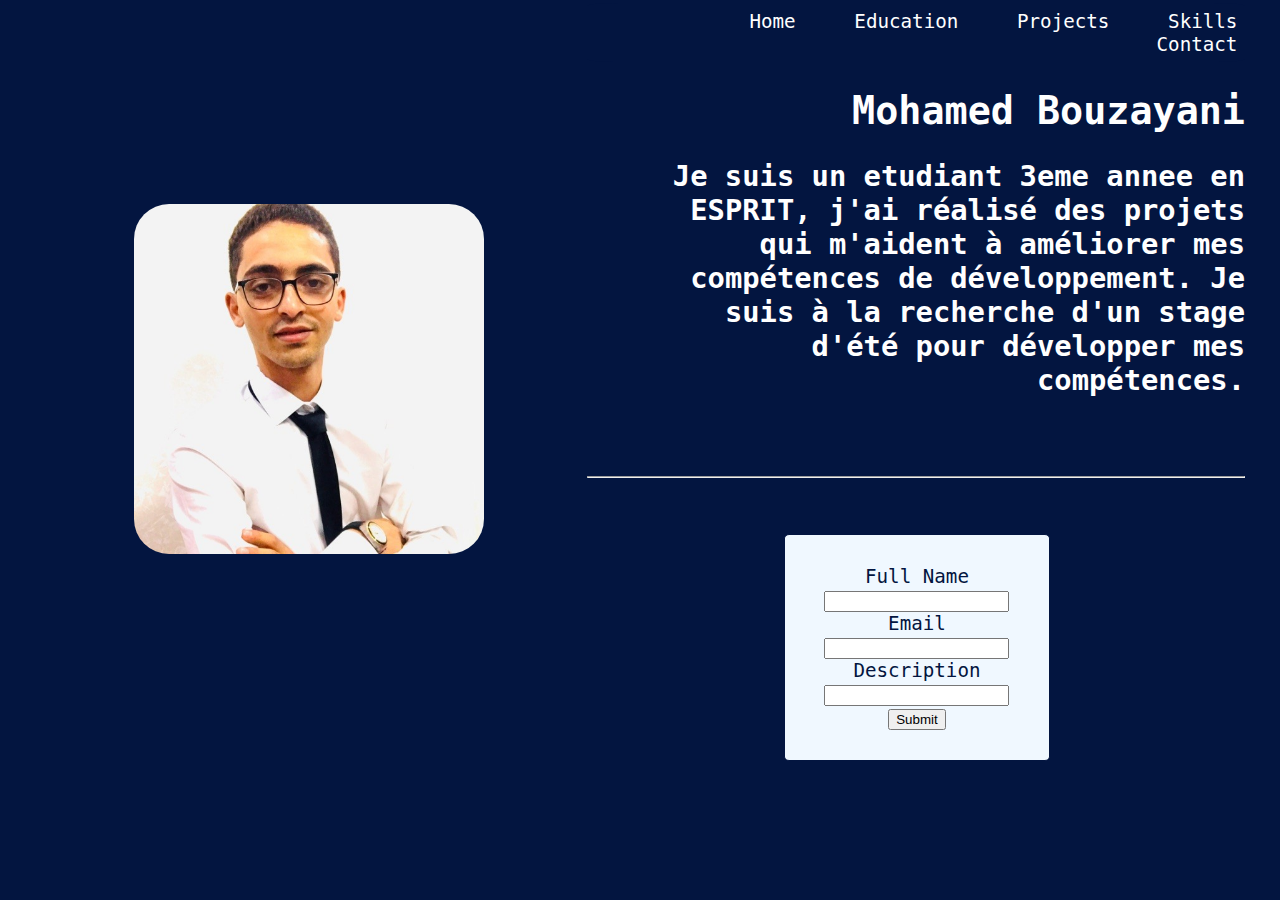
<file: contact.html>
<!DOCTYPE html>
<html lang="fr">
    <head>
        <meta charset="utf-8" />
        <link rel="stylesheet" href="style.css">
        <title>Home Page - Digital Agency</title>
    </head>

    <body>
                <table>
            <tr>
                <td class="img"><img
                src="assets/img/1659694464419.jpg"
                alt=""
                width="350px"
                height="350px"
            /></td>
            <td >
                <header id="mainHeader">
                    <div>
                        <a href="index.html"> Home</a>
                        <a href="education.html">Education  </a>
                        <a href="projets.html">Projects</a>
                        <a href="skills.html"> Skills</a>
                        <a href="contact.html"> Contact</a>
        
                        
                    </div>
                </header>
        
                <div class="about">
                    <h1>Mohamed Bouzayani</h1>
                <h2>Je suis un etudiant 3eme annee en ESPRIT, j'ai réalisé
                    des projets qui m'aident à améliorer mes
                    compétences de développement. Je suis à la
                    recherche d'un stage d'été pour développer
                    mes compétences.</h2>
            
                </div>
                <br /><br />
                <hr />
                <br /><br />
                <section id="pageContent">
                    <label for="FullName">Full Name</label>
                    <br>
                    <input type="text" name="FullName" required>
                    <br>
                    <label for="email">Email</label>
                    <br>
                    <input type="email" name="email" required>
                    <br>
                    <label for="Description">Description</label>
                    <br>
                    <input type="text" name="Description" required>
                    <br>
                    <button>Submit</button>
                </section>
            
            </td>                
        </tr>

        </table>

        <footer>
        </footer>
    </body>
</html>
</file>
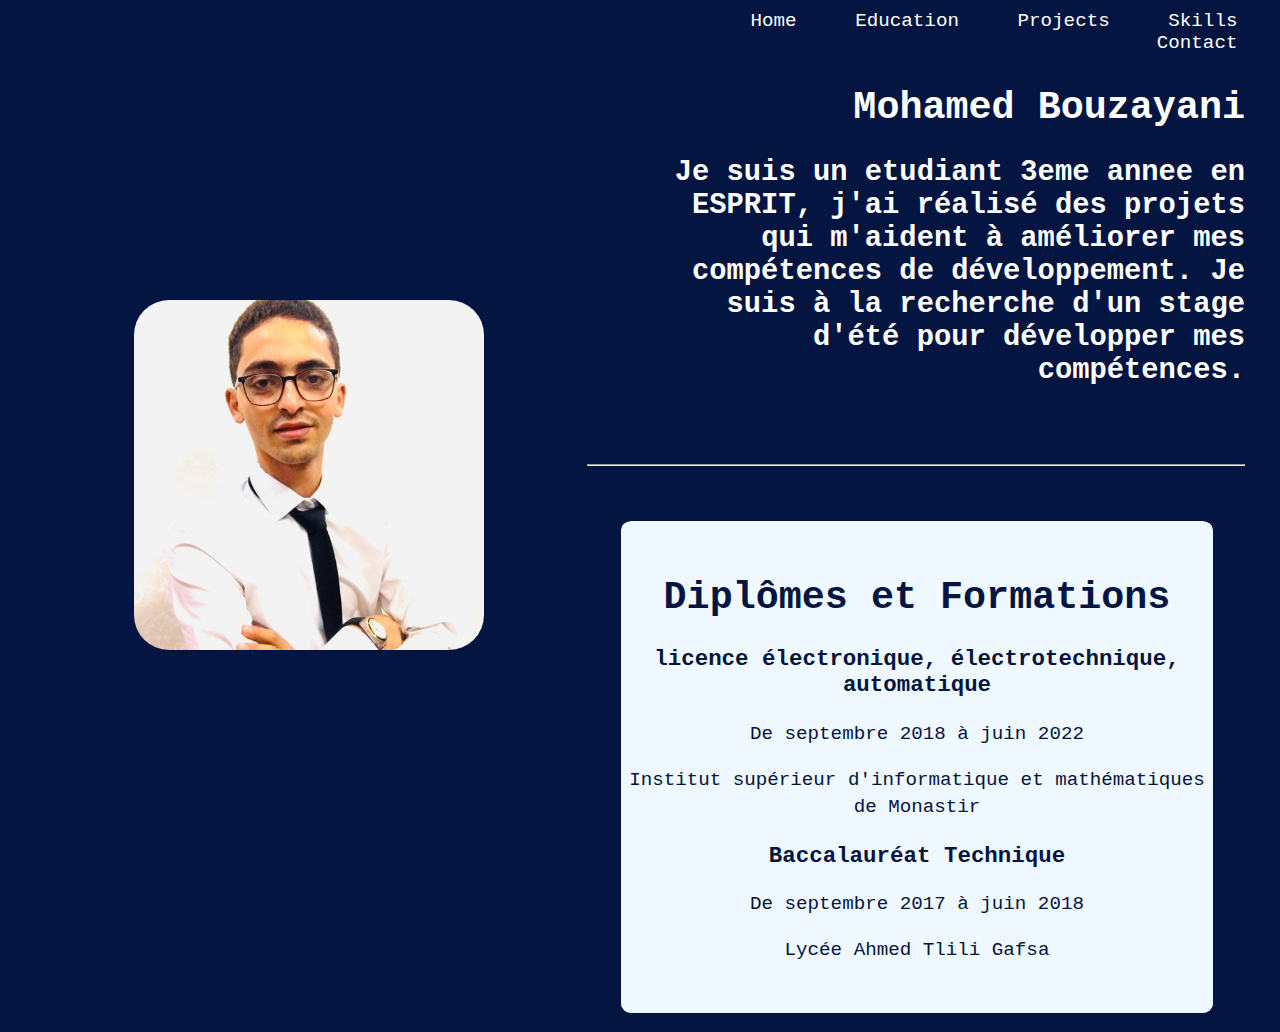
<file: education.html>
<!DOCTYPE html>
<html lang="fr">
    <head>
        <meta charset="utf-8" />
        <link rel="stylesheet" href="style.css">
        <title>Home Page - Digital Agency</title>
    </head>

    <body>
                <table>
            <tr>
                <td class="img"><img
                src="assets/img/1659694464419.jpg"
                alt=""
                width="350px"
                height="350px"
            /></td>
            <td >
                <header id="mainHeader">
                    <div>
                        <a href="index.html"> Home</a>
                        <a href="education.html">Education  </a>
                        <a href="projets.html">Projects</a>
                        <a href="skills.html"> Skills</a>
                        <a href="contact.html"> Contact</a>
                        
                    </div>
                </header>
        
                <div class="about">
                    <h1>Mohamed Bouzayani</h1>
                <h2>Je suis un etudiant 3eme annee en ESPRIT, j'ai réalisé
                    des projets qui m'aident à améliorer mes
                    compétences de développement. Je suis à la
                    recherche d'un stage d'été pour développer
                    mes compétences.</h2>
            
                </div>
                <br /><br />
                <hr />
                <br /><br />
                <section id="pageContent2">
                    <h1>Diplômes et Formations</h1>
                    <h3>licence électronique, électrotechnique, automatique</h3>
                    <p>De septembre 2018 à
                        juin 2022 </p>
                    <p>Institut supérieur d'informatique et mathématiques de
                        Monastir</p>
                    <h3> Baccalauréat Technique</h3>
                    <p>De septembre 2017 à juin 2018</p>
                    <p>Lycée Ahmed Tlili Gafsa</p>
                </section>    
            </td>                
        </tr>

        </table>



        <footer>
        </footer>
    </body>
</html>
</file>
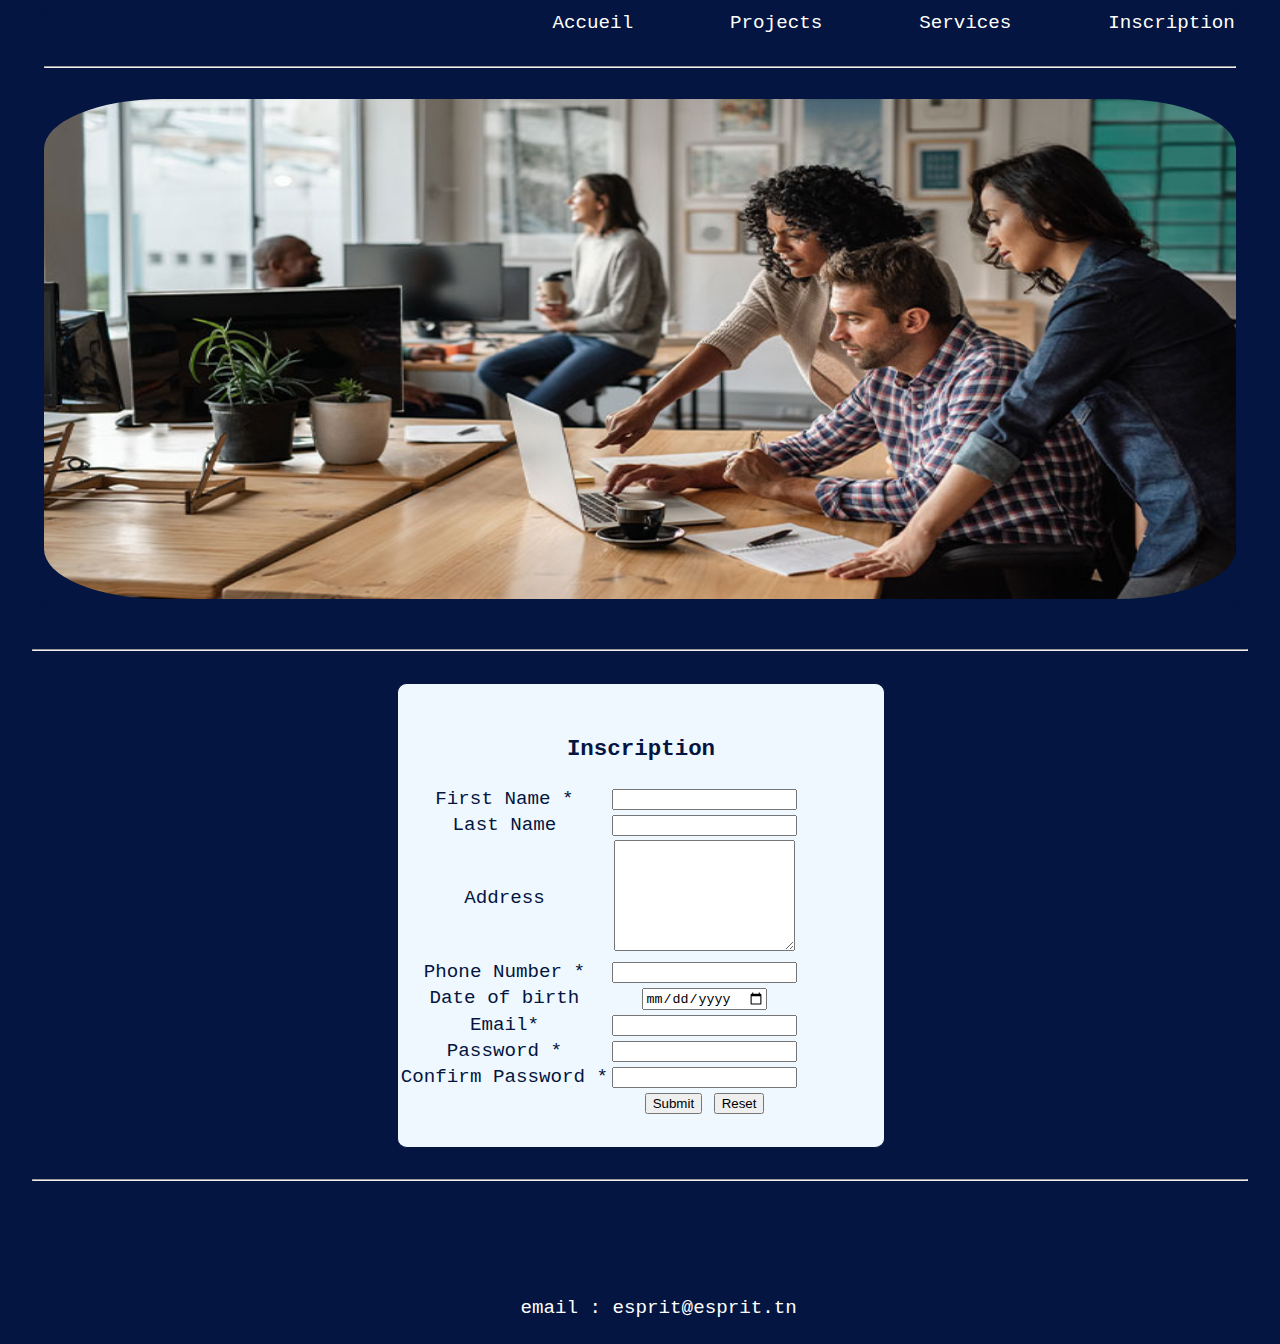
<file: inscription.html>
<!DOCTYPE html>
<html lang="en">
    <head>
        <meta charset="UTF-8" />
        <meta http-equiv="X-UA-Compatible" content="IE=edge" />
        <meta name="viewport" content="width=device-width, initial-scale=1.0" />
        <title>Contact Page - Digital Agency</title>
        <link rel="stylesheet" href="style.css">
    </head>
    <body>
        <header id="mainHeader">
            <div>
                <a href="index.html"> Accueil</a>
                <a href="#"> Projects </a>
                <a href="#"> Services </a>
                <a href="inscription.html"> Inscription</a>
            </div>
            <br />
            <hr />
            <br />
            <img
                src="assets/img/img.jpg"
                alt="agency"
                width="100%"
                height="500px"
            />
        </header>
        <br />
        <hr />
        <br />
        <section id="pageContent">
            <h3>Inscription</h3>
            <form action="#" method="post">
                <table>
                    <tr>
                        <td>
                            <label for="fname">First Name <span>*</span></label>
                        </td>
                        <td>
                            <input
                                type="text"
                                id="fname"
                                name="fname"
                                minlength="3"
                                required
                            />
                        </td>
                    </tr>
                    <tr>
                        <td><label for="lname">Last Name</label></td>
                        <td>
                            <input
                                type="text"
                                id="lname"
                                name="lname"
                                minlength="3"
                            />
                        </td>
                    </tr>
                    <tr>
                        <td><label for="add">Address</label></td>
                        <td>
                            <textarea
                                name="add"
                                id="add"
                                cols="20"
                                rows="7"
                            ></textarea>
                        </td>
                    </tr>
                    <tr>
                        <td>
                            <label for="phone"
                                >Phone Number <span>*</span></label
                            >
                        </td>
                        <td>
                            <input
                                type="number"
                                id="phone"
                                name="phone"
                                minlength="8"
                                required
                            />
                        </td>
                    </tr>
                    <tr>
                        <td><label for="dob">Date of birth</label></td>
                        <td>
                            <input type="date" id="dob" name="dob" />
                        </td>
                    </tr>
                    <tr>
                        <td>
                            <label for="email">Email<span>*</span></label>
                        </td>
                        <td>
                            <input
                                type="email"
                                name="email"
                                id="email"
                                required
                            />
                        </td>
                    </tr>
                    <tr>
                        <td>
                            <label for="pass">Password <span>*</span></label>
                        </td>
                        <td>
                            <input
                                type="password"
                                name="pass"
                                id="pass"
                                minlength="8"
                                required
                                pattern="(?=.*\d)(?=.*[a-z])(?=.*[A-Z]).{8,}"
                            />
                        </td>
                    </tr>
                    <tr>
                        <td>
                            <label for="cpass"
                                >Confirm Password <span>*</span></label
                            >
                        </td>
                        <td>
                            <input
                                type="password"
                                name="cpass"
                                id="cpass"
                                minlength="8"
                                required
                                pattern="(?=.*\d)(?=.*[a-z])(?=.*[A-Z]).{8,}"
                            />
                        </td>
                    </tr>

                    <tr>
                        <td></td>
                        <td>
                            <button type="submit">Submit</button>
                            <button type="reset">Reset</button>
                        </td>
                    </tr>
                </table>
            </form>
        </section>

        <br />
        <hr />
        <br />
        <footer>
            <table width="100%">
                <tr>
                    <td>
                        <h2>Contact Us</h2>

                        <a href="mailto:esprit@esprit.tn"
                            >email : esprit@esprit.tn</a
                        >
                    </td>
                    <td align="right">
                        <address>NoWhere Street</address>
                    </td>
                </tr>
            </table>
        </footer>
    </body>
</html>
</file>
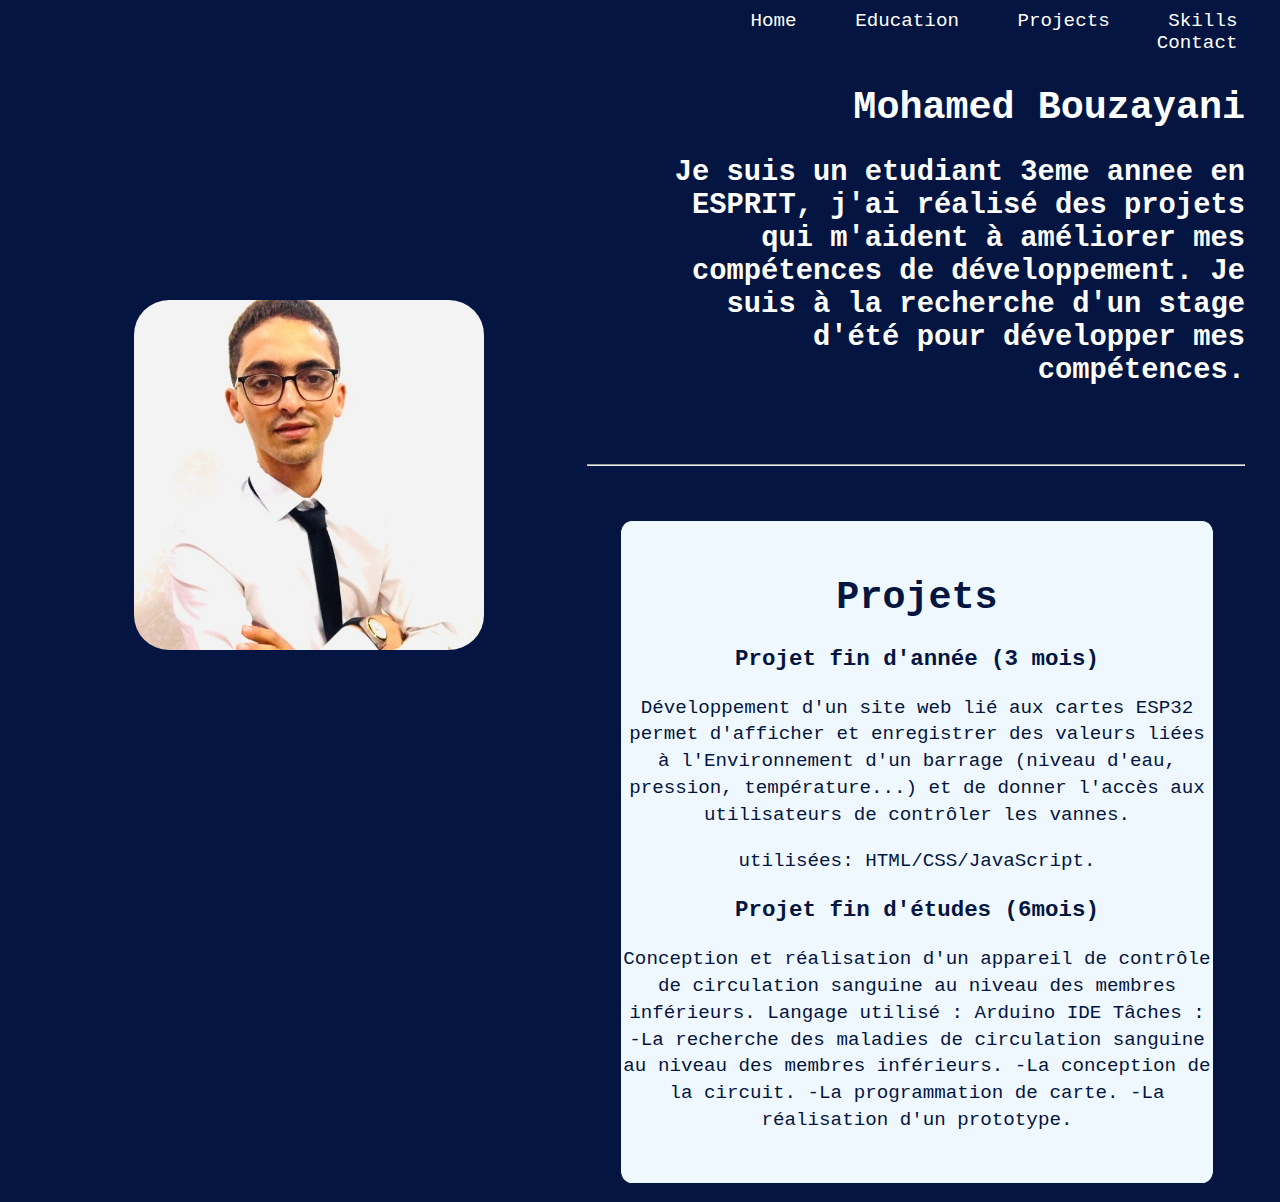
<file: projets.html>
<!DOCTYPE html>
<html lang="fr">
    <head>
        <meta charset="utf-8" />
        <link rel="stylesheet" href="style.css">
        <title>Home Page - Digital Agency</title>
    </head>
    <body>
                <table>
            <tr>
                <td class="img"><img
                src="assets/img/1659694464419.jpg"
                alt=""
                width="350px"
                height="350px"
            /></td>
            <td >
                <header id="mainHeader">
                    <div>
                        <a href="index.html"> Home</a>
                        <a href="education.html">Education  </a>
                        <a href="projets.html">Projects</a>
                        <a href="skills.html"> Skills</a>
                        <a href="contact.html"> Contact</a>
                    </div>
                </header>
        
                <div class="about">
                    <h1>Mohamed Bouzayani</h1>
                <h2>Je suis un etudiant 3eme annee en ESPRIT, j'ai réalisé
                    des projets qui m'aident à améliorer mes
                    compétences de développement. Je suis à la
                    recherche d'un stage d'été pour développer
                    mes compétences.</h2>
            
                </div>
                <br /><br />
                <hr />
                <br /><br />
                <section id="pageContent1">
                    <h1>Projets</h1>
                    <h3>Projet fin d'année (3 mois)</h3>
                    <p>Développement d'un site web lié aux cartes ESP32 permet d'afficher et enregistrer des
                        valeurs liées à l'Environnement d'un barrage (niveau d'eau, pression, température...) et
                        de donner l'accès aux utilisateurs de contrôler les vannes.</p>
                        <p> utilisées: HTML/CSS/JavaScript. </p>
                    <h3> Projet fin d'études (6mois)</h3>
                    <p>Conception et réalisation d'un appareil de contrôle de circulation sanguine au niveau
                        des membres inférieurs.
                        Langage utilisé : Arduino IDE
                        Tâches :
                        -La recherche des maladies de circulation sanguine au niveau des membres inférieurs.
                        -La conception de la circuit.
                        -La programmation de carte.
                        -La réalisation d'un prototype.</p>
                </section>
            
            </td>                
        </tr>

        </table>

        <footer>
        </footer>
    </body>
</html>
</file>
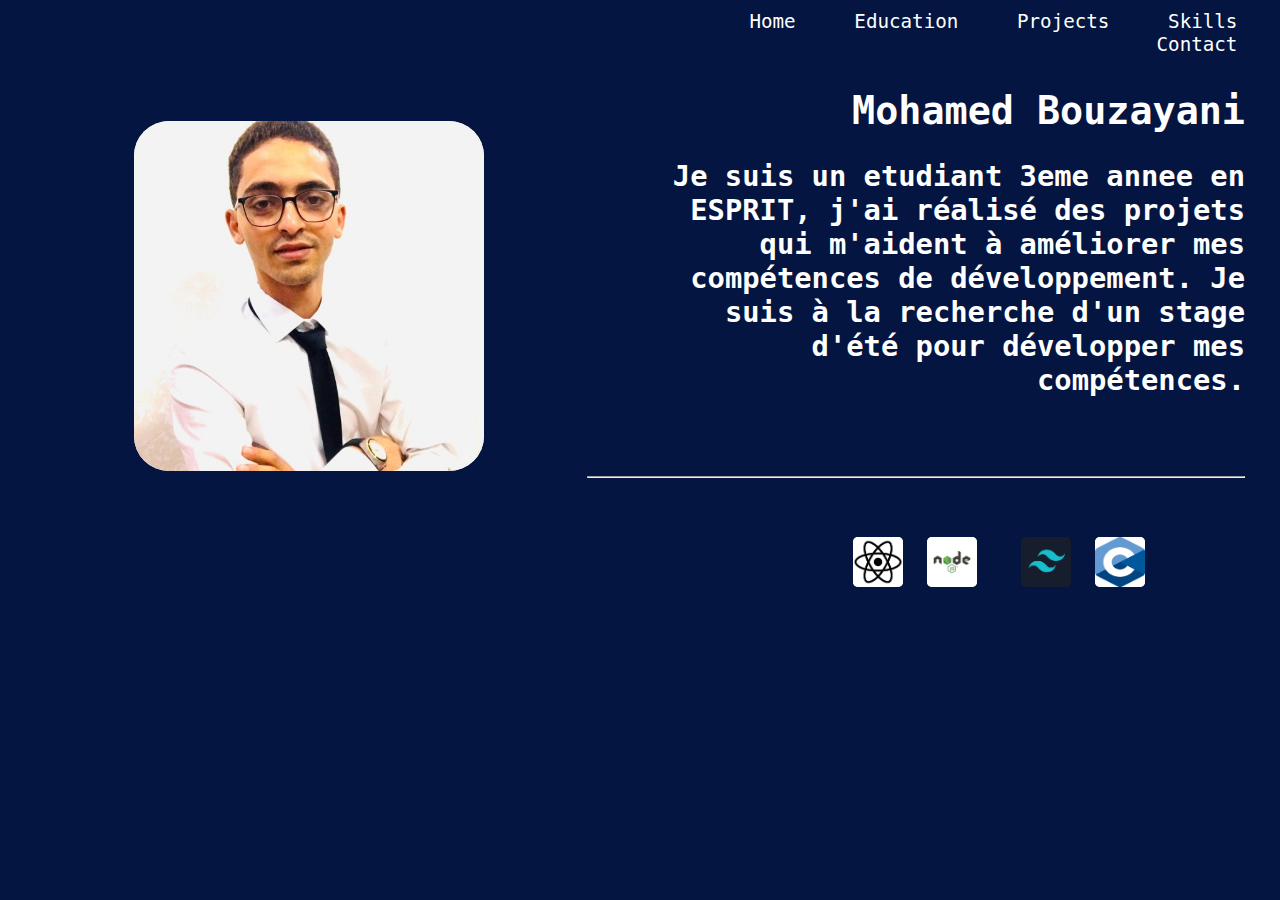
<file: skills.html>
<!DOCTYPE html>
<html lang="fr">
    <head>
        <meta charset="utf-8" />
        <link rel="stylesheet" href="style.css">
        <title>Home Page - Digital Agency</title>
    </head>

    <body>
               <table>
            <tr>
                <td class="img"><img
                src="assets/img/1659694464419.jpg"
                alt=""
                width="350px"
                height="350px"
            /></td>
            <td >
                <header id="mainHeader">
                    <div>
                        <a href="index.html"> Home</a>
                        <a href="education.html">Education  </a>
                        <a href="projets.html">Projects</a>
                        <a href="skills.html"> Skills</a>
                        <a href="contact.html"> Contact</a>
                        
                    </div>
                </header>
        
                <div class="about">
                    <h1>Mohamed Bouzayani</h1>
                <h2>Je suis un etudiant 3eme annee en ESPRIT, j'ai réalisé
                    des projets qui m'aident à améliorer mes
                    compétences de développement. Je suis à la
                    recherche d'un stage d'été pour développer
                    mes compétences.</h2>
            
                </div>
                <br /><br />
                <hr />
                <br /><br />
                <table class="skills">
                    <tr>
                        <td>
                            <img src="assets/img/téléchargement.png" alt="React js" width="50px" height="50px" >
                        </td>
                        <td>
                            <img src="assets/img/téléchargement (1).png" alt="Node js" width="50px" height="50px" class="node">
                        </td>
                        <td>
                            <img src="assets/img/téléchargement (2).png" alt="Tailwind css" width="50px" height="50px" class="css">
                        </td>
                        <td>
                            <img src="assets/img/téléchargement (3).png" alt="C" width="50px" height="50px">
                        </td>
                    </tr>
                </table>
            
            </td>                
        </tr>

        </table>

        <footer>
        </footer>
    </body>
</html>
</file>
<file: style.css>
body {
    width: 95%;
    margin: 0 auto;
    font-size: 1.2rem;
    font-family: monospace;
    background-color: #031540;
    color: #031540;
    text-align: end;
  }
  header {
    background-color: #031540;
    border-radius: 5%;
     padding: 1%;
     text-align: end;

  }
  h1{
 
  }
  .div1{
    background-color: #ffffff;
    padding-right:200px ;
    width: 20%;
  }
  .img{

    background-color: #031540;
    padding-right:100px ;
    padding-left: 100px;
  }
  img {
    position: sticky;
    top: 0px;
    bottom: 250px;
    background-color: #ffffff;
    border-radius: 10%;
  }
  .about {
    background-color: #031540;
    margin-left: 10%;
    color: #ffffff;
  }
  p {
    line-height: 1.4;
  }
  
  a {
    outline: none;
    text-decoration: none;
    padding: 2px 1px 0;
    margin-left: 7%;
    color: #ffffff;
  }
  
  a:link {
    color: #ffffff;
  }
  
  a:visited {
    color: #ffffff;
  }
  
  a:focus {
    border-bottom: 1px solid;
    background: #bae498;
  }
  
  a:hover {
    border-bottom: 1px solid;
   color: #00abf0;
  }
  
  a:active {
    background: #265301;
    color: #ffffff;
  }
  #pageContent1{
    max-width: 90%;
    padding-bottom: 30px;
    padding-top: 30px;
    margin-left: 5%;
text-align: center;
border: 1px solid;
background-color: aliceblue;
border-radius: 2%;


  }
  #pageContent4{
    max-width: 90%;
    padding-bottom: 50px;
    padding-top: 0px;
    margin-left: 5%;
text-align: center;
border: 1px solid;
background-color: aliceblue;
border-radius: 2%;
color: #031540;



  }
  #pageContent2{
    max-width: 90%;
    padding-bottom: 30px;
    padding-top: 30px;
    margin-left: 5%;
text-align: center;
border: 1px solid;
background-color: aliceblue;
border-radius: 2%;


  }
  #pageContent{
    max-width: 40%;
    padding-bottom: 30px;
    padding-top: 30px;
    margin-left: 30%;
text-align: center;
border: 1px solid;
background-color: aliceblue;
border-radius: 2%;


  }
  .skills {
margin-left: 40%;


  }
  .node {

    margin-left: 20px;
    margin-right:20px ;

  }
  .css {

    margin-left: 20px;
    margin-right:20px ;

  }
</file>
